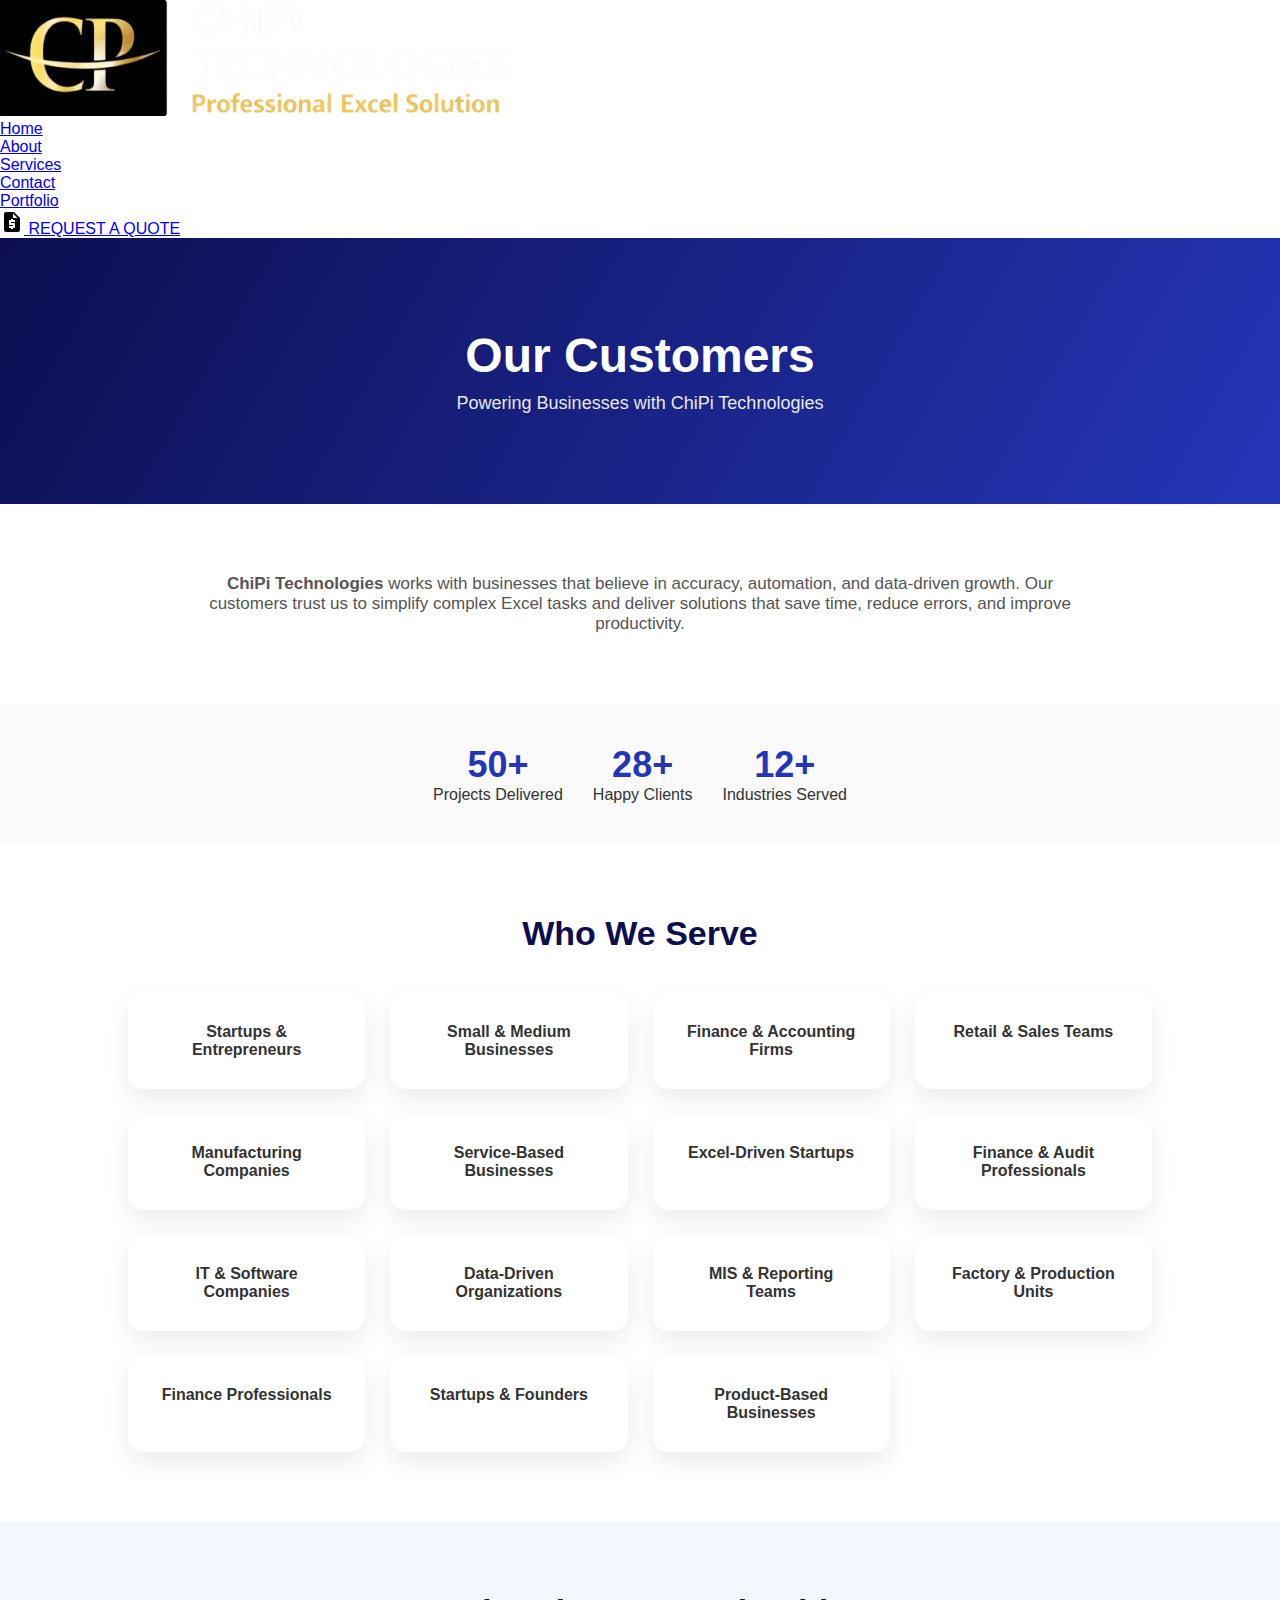
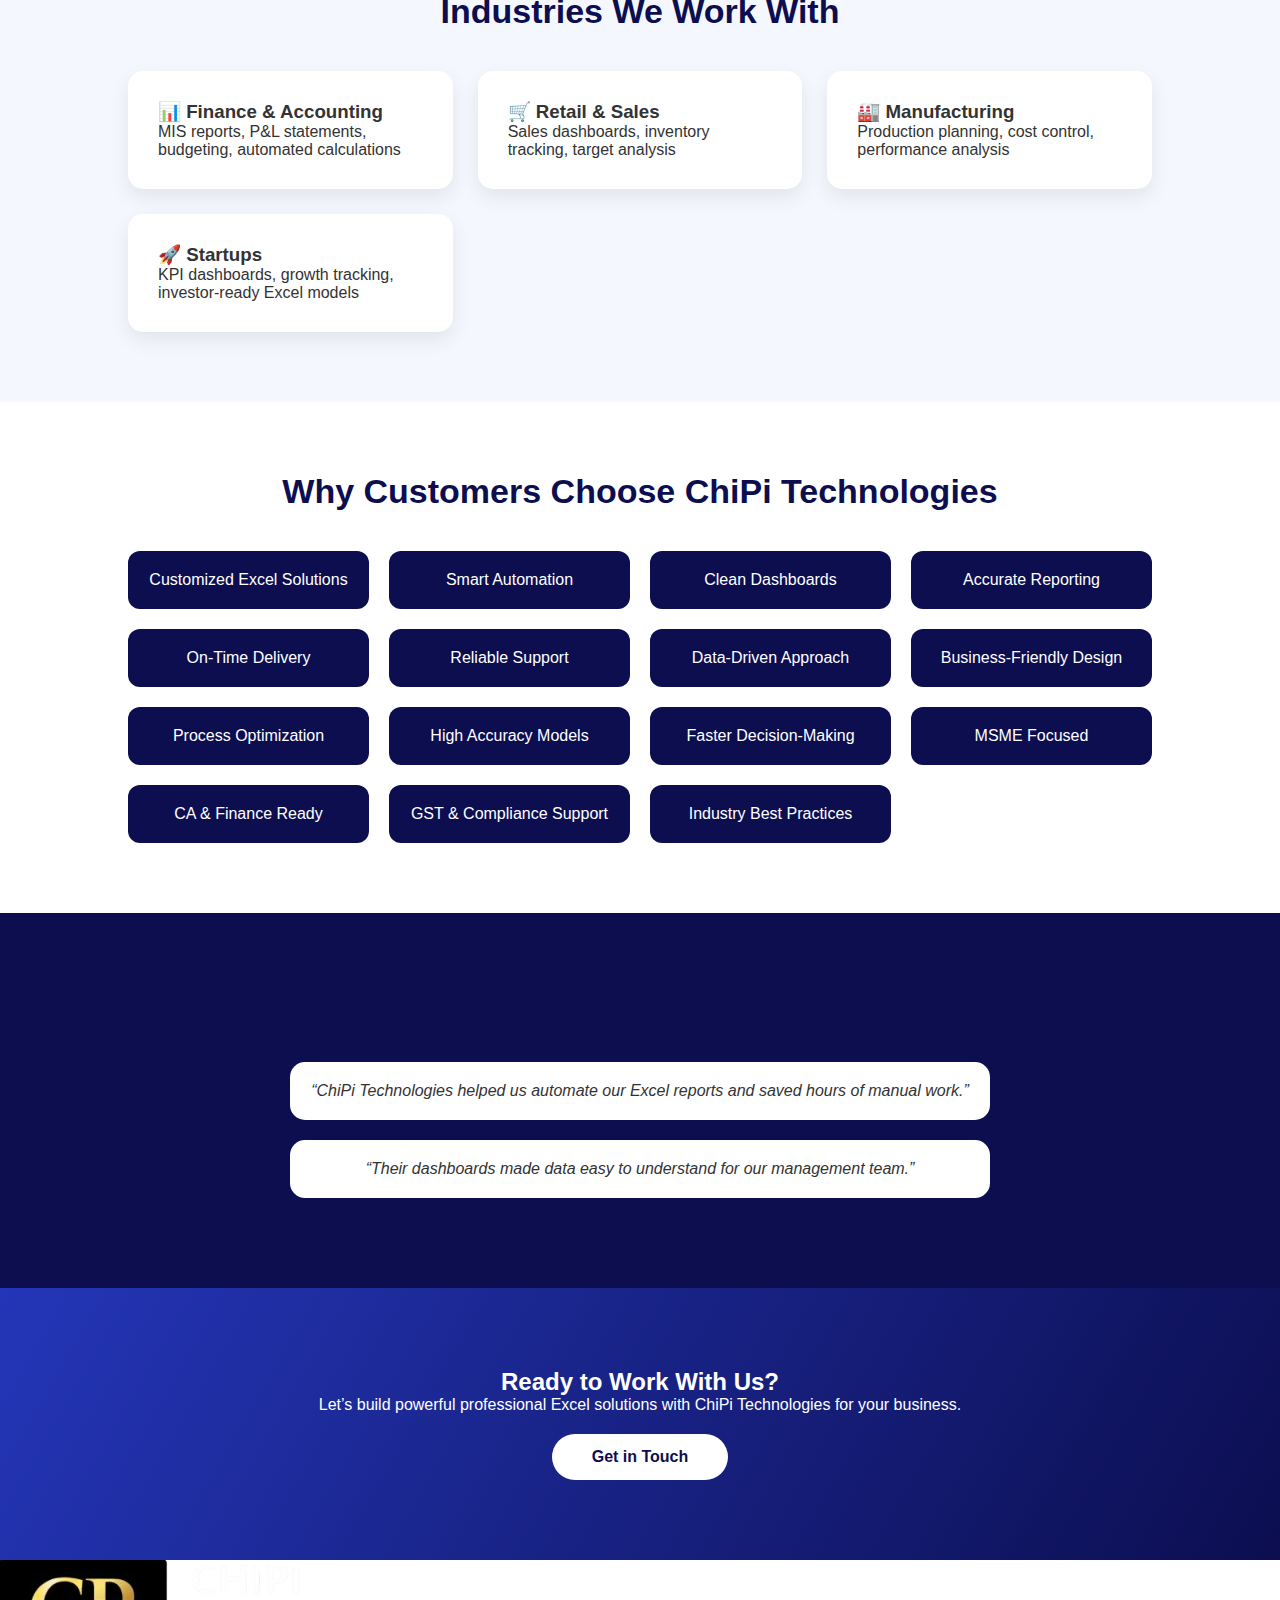
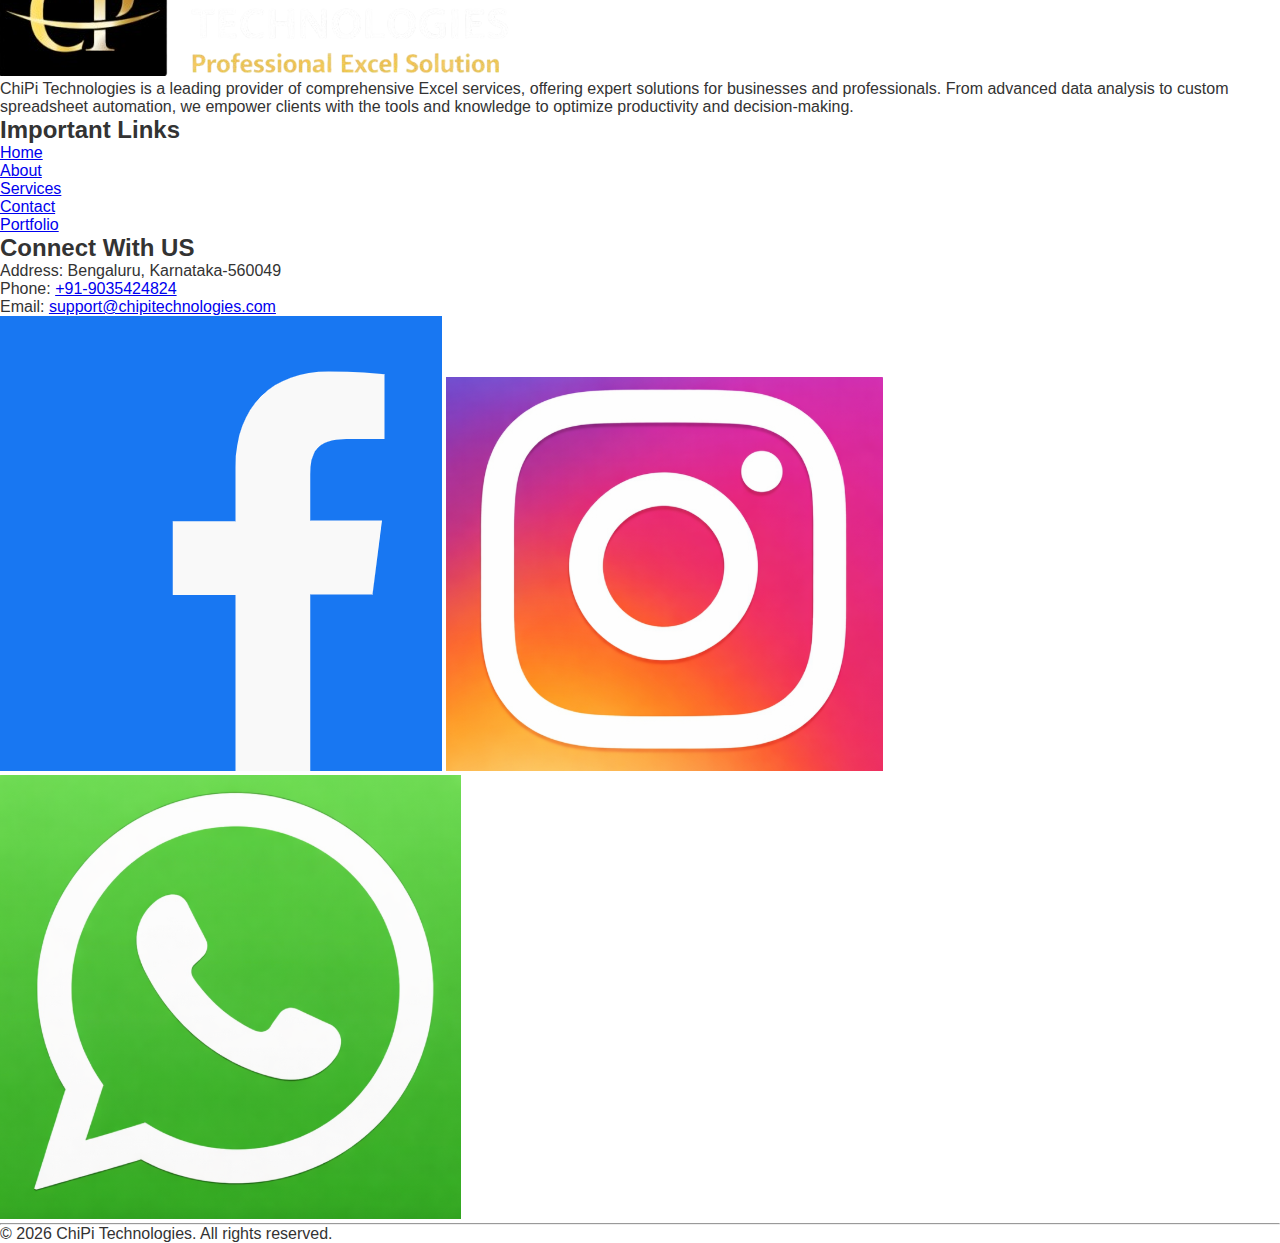
<file: customerPage.html>
<!DOCTYPE html>
<html lang="en">
<head>
  <meta charset="UTF-8">
  <title>Our Customers  Chipi Technologies</title>
  <meta name="viewport" content="width=device-width, initial-scale=1.0">
  <link rel="stylesheet" href="customer.css">
 
</head>
<body>


  
     <div class="container">

    <div class="nav-section">
       <nav class="navbar">
           <div class="logo">
              <a href="index.html"><img src="./logo_pic/ChatGPT_Image_Jan_26__2026__09_40_43_AM__1_-removebg-preview (2).png" alt="chipi togo"></a>
           </div>
        
           <ul>
               <li><a href="index.html">Home</a></li>
               <li><a href="index.html">About</a></li>
               <li><a href="index.html">Services</a></li>
               <li><a href="#Contact">Contact</a></li>
               <li><a href="index.html">Portfolio</a></li>
              
           </ul>  
           <div class="RequestQuote" ><img src="./logo_pic/request_quote.svg" alt="g"><a href="https://forms.gle/CTqQ6TwJAp5HiHjNA" target="_blank"  rel="noopener norefferer"> REQUEST A QUOTE</a></div>
       </nav>
    </div>
  <section class="hero">
    <h1>Our Customers</h1>
    <p>Powering Businesses with ChiPi Technologies</p>
  </section>

  
  <section class="section intro">
    <p>
      <strong>ChiPi Technologies</strong> works with businesses that believe in accuracy,
      automation, and data-driven growth. Our customers trust us to simplify complex Excel
      tasks and deliver solutions that save time, reduce errors, and improve productivity.
    </p>
  </section>

 
  <section class="stats">
    <div class="stat-box">
      <h2>50+</h2>
      <p>Projects Delivered</p>
    </div>
    <div class="stat-box">
      <h2>28+</h2>
      <p>Happy Clients</p>
    </div>
    <div class="stat-box">
      <h2>12+</h2>
      <p>Industries Served</p>
    </div>
  </section>


  <section class="section">
    <h2>Who We Serve</h2>
    <div class="grid">
      <div class="card">Startups & Entrepreneurs</div>
      <div class="card">Small & Medium Businesses</div>
      <div class="card">Finance & Accounting Firms</div>
      <div class="card">Retail & Sales Teams</div>
      <div class="card">Manufacturing Companies</div>
      <div class="card">Service-Based Businesses</div>
       <div class="card">Excel-Driven Startups</div>
      <div class="card">Finance & Audit Professionals</div>
      <div class="card">IT & Software Companies</div>
      <div class="card">Data-Driven Organizations</div>
      <div class="card">MIS & Reporting Teams</div>
      <div class="card">Factory & Production Units</div>
      <div class="card">Finance Professionals</div>
      <div class="card">Startups & Founders</div>
      <div class="card">Product-Based Businesses</div>
    </div>
  </section>

  
  <section class="section bg-light">
    <h2>Industries We Work With</h2>

    <div class="industry-grid">
      <div class="industry-card">
        <h3>📊 Finance & Accounting</h3>
        <p>MIS reports, P&L statements, budgeting, automated calculations</p>
      </div>

      <div class="industry-card">
        <h3>🛒 Retail & Sales</h3>
        <p>Sales dashboards, inventory tracking, target analysis</p>
      </div>

      <div class="industry-card">
        <h3>🏭 Manufacturing</h3>
        <p>Production planning, cost control, performance analysis</p>
      </div>

      <div class="industry-card">
        <h3>🚀 Startups</h3>
        <p>KPI dashboards, growth tracking, investor-ready Excel models</p>
      </div>
    </div>
  </section>


  <section class="section">
    <h2>Why Customers Choose ChiPi Technologies</h2>
    <div class="why-grid">
      <div class="why-card">Customized Excel Solutions</div>
      <div class="why-card">Smart Automation</div>
      <div class="why-card">Clean Dashboards</div>
      <div class="why-card">Accurate Reporting</div>
      <div class="why-card">On-Time Delivery</div>
      <div class="why-card">Reliable Support</div>
      <div class="why-card">Data-Driven Approach</div>
      <div class="why-card">Business-Friendly Design</div>
      <div class="why-card">Process Optimization</div>
      <div class="why-card">High Accuracy Models</div>
      <div class="why-card">Faster Decision-Making</div>
      <div class="why-card">MSME Focused</div>
       <div class="why-card">CA & Finance Ready</div>
      <div class="why-card">GST & Compliance Support</div>
      <div class="why-card">Industry Best Practices</div>
    </div>
  </section>


  <section class="section bg-dark">
    <h2 class="white">What Our Clients Say</h2>

    <div class="testimonial">
      “ChiPi Technologies helped us automate our Excel reports and saved hours of manual work.”
    </div>

    <div class="testimonial">
      “Their dashboards made data easy to understand for our management team.”
    </div>
    
  </section>


  <section class="cta">
    <h2>Ready to Work With Us?</h2>
    <p>Let’s build powerful professional Excel solutions with ChiPi Technologies for your business.</p>
    <a href="https://forms.gle/CTqQ6TwJAp5HiHjNA" target="_blank"  rel="noopener norefferer">Get in Touch</a>
  </section>


  
      <div class="s">
    <section class="footer">
        

        <div class="logos">
          <a href="index.html"><img src="./logo_pic/ChatGPT_Image_Jan_26__2026__09_40_43_AM__1_-removebg-preview (2).png" alt="chipi togo"><br></a>
            <p>ChiPi Technologies is a leading provider of comprehensive Excel services, offering expert solutions for businesses and professionals. From advanced  data analysis to custom spreadsheet automation, we empower clients with the  tools and knowledge to optimize productivity and decision-making. </p>
            <!--<br>
            <div class="facebk-icon"></div>
            <div class="linkdin-icon"></div>
            <div class="google-icon"></div>
            <div class="insta-icon"></div>--->
        </div>

        <div class="about-company">
                <h2>Important Links</h2>
                <p><a href="index.html">Home</a></p>
                <p><a href="index.html">About</a><p>
                <p><a href="index.html">Services</a></p>
                <p><a href="#Contact">Contact</a></p>
                <p><a href="index.html">Portfolio</a></p>
        </div>
       <!--
        <div class="business">
                <h2>Business</h2>
                <p>Project</p>
                <p>Our Team</p>
                <p>Facts</p>
                <p>Customers</p>
        </div>

                     -->

        <div class="contact-sec" id="Contact">
            <h2>Connect With US</h2>
            <p>Address: Bengaluru, Karnataka-560049</p>
            <p>Phone: <a href="tel:+919035424824">+91-9035424824</a></p>
            <p>Email: 
                 <a href="mailto:support@chipitechnologies.com">support@chipitechnologies.com</a>
            </p>
        

       
            <a href="https://www.facebook.com/profile.php?id=61587531790136" target="_blank"><img src="./logo_pic/Screenshot 2026-02-03 155150.png" alt=""></a>
            <a href="https://www.instagram.com/chipitechnologies/?hl=en" target="_blank"><img src="./logo_pic/Screenshot 2026-02-03 155743.png" alt=""></a>
            <a href="https://wa.me/919876543210" target="_blank"><img src="./logo_pic/Screenshot 2026-02-03 155616.png" alt=""></a>
            <!-- <a href="https://www.linkedin.com/in/yourprofile" target="_blank">
            <img src="./logo_pic/Screenshot 2026-02-03 160012.png" width="40" alt="">
            </a>-->
       </div>
    </section>

    <div class="last-footter">
        <hr>
        <p>© 2026 ChiPi Technologies. All rights reserved.</p>
    </div>
    </div>

</body>
</html>
</file>
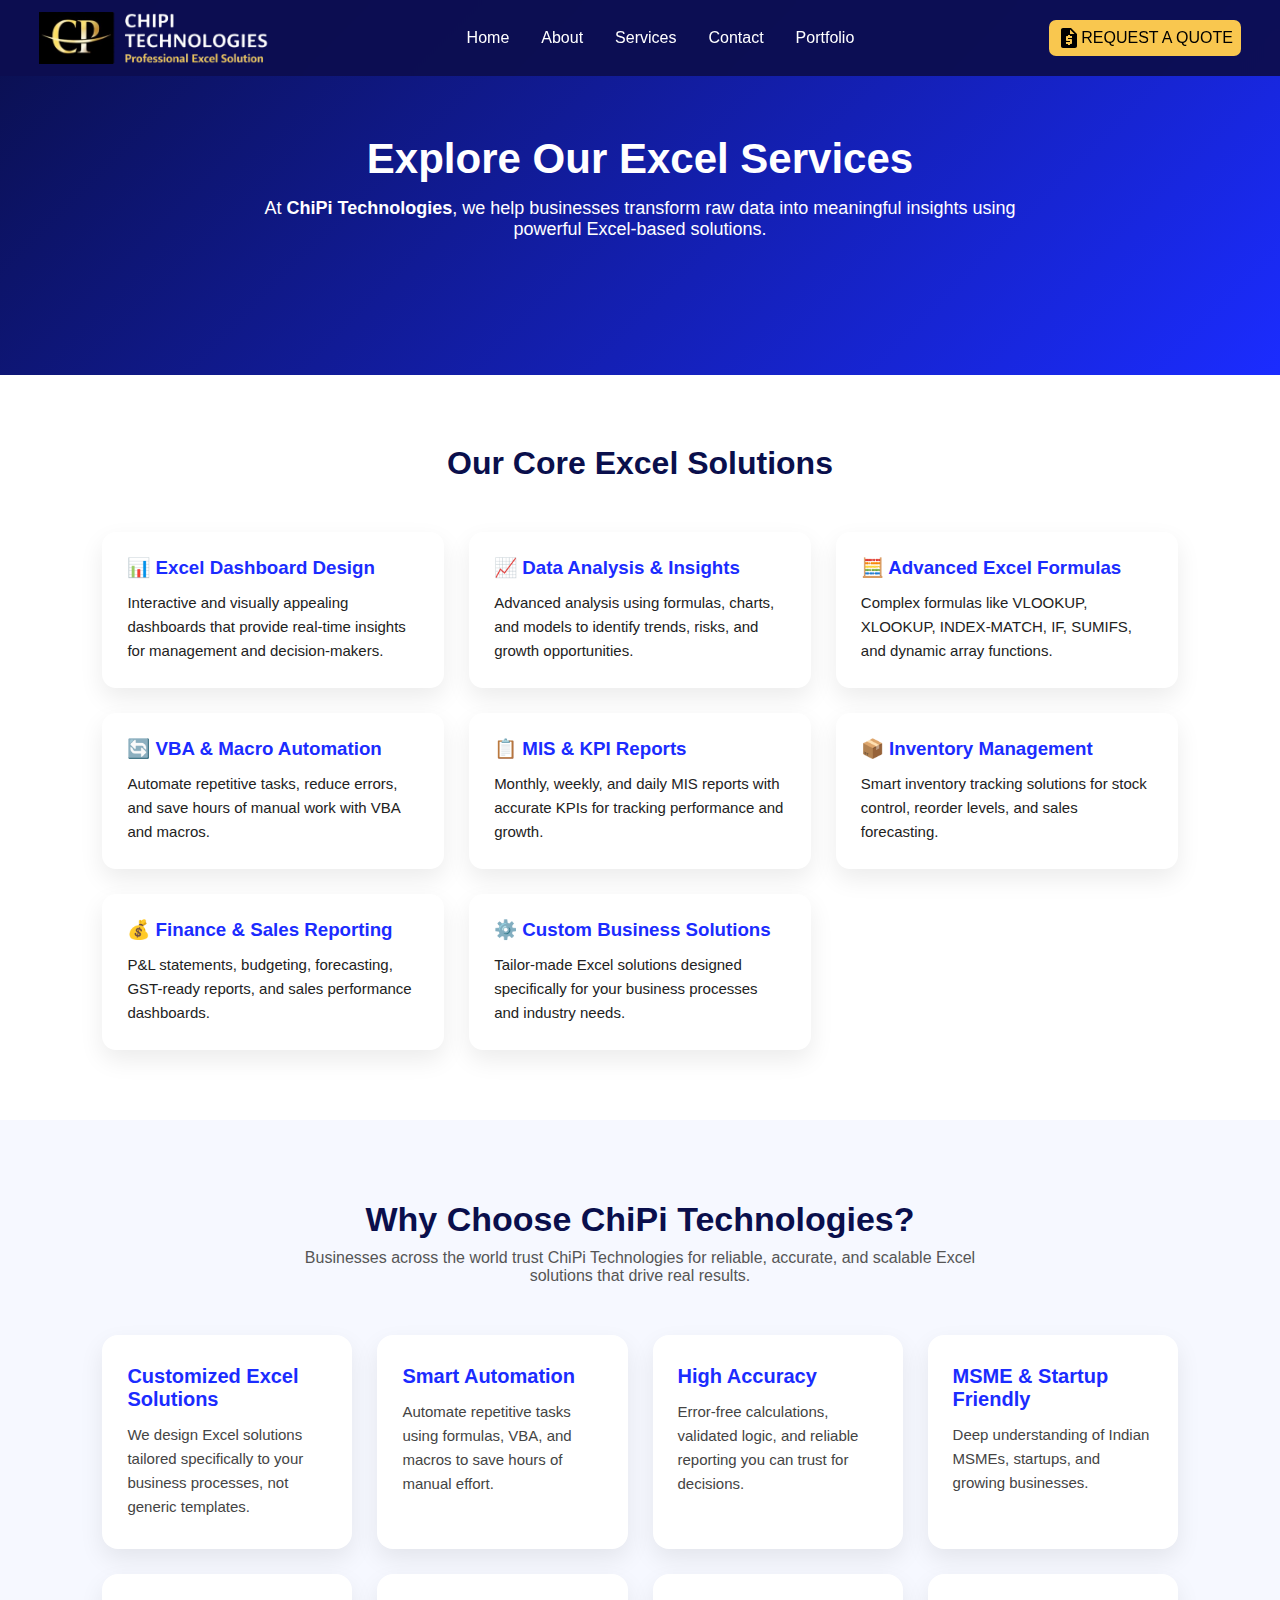
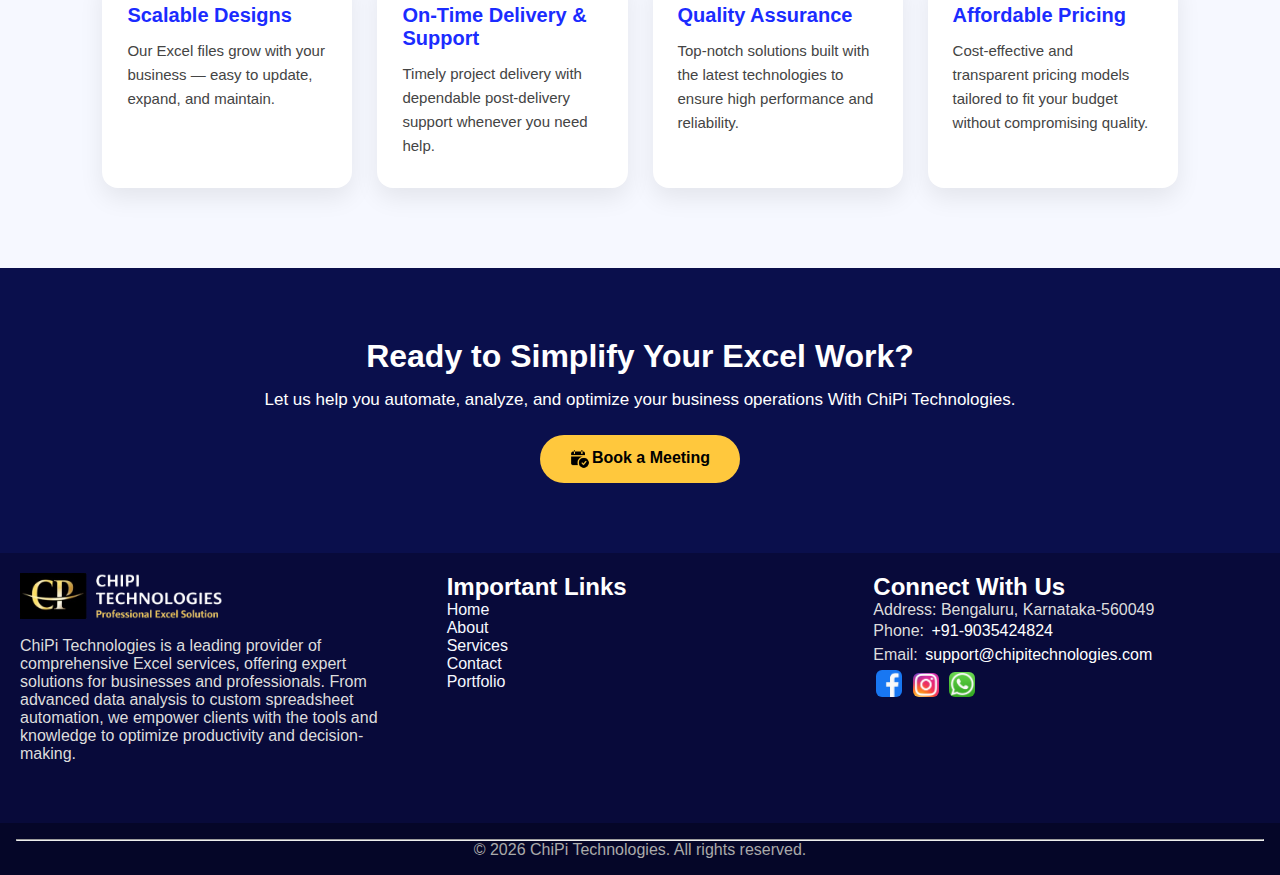
<file: explore.html>
<!DOCTYPE html>
<html lang="en">
<head>
    <meta charset="UTF-8">
    <title>Explore Our Excel Services | ChiPi Technologies</title>
    <meta name="viewport" content="width=device-width, initial-scale=1.0">
    <link rel="stylesheet" href="explore.css">
</head>
<body>

     <div class="container">

    <div class="nav-section">
       <nav class="navbar">
           <div class="logo">
              <a href="index.html"><img src="./logo_pic/ChatGPT_Image_Jan_26__2026__09_40_43_AM__1_-removebg-preview (2).png" alt="chipi togo"></a>
           </div>
        
           <ul>
               <li><a href="index.html">Home</a></li>
               <li><a href="#About">About</a></li>
               <li><a href="#Services">Services</a></li>
               <li><a href="#Contact">Contact</a></li>
               <li><a href="#Portfolio">Portfolio</a></li>
              
           </ul>  
           <div class="RequestQuote" ><img src="./logo_pic/request_quote.svg" alt="g"><a href="https://forms.gle/CTqQ6TwJAp5HiHjNA" target="_blank"  rel="noopener norefferer"> REQUEST A QUOTE</a></div>
       </nav>
    </div>


<section class="hero">
    <h1>Explore Our Excel Services</h1>
    <p>
        At <strong>ChiPi Technologies</strong>, we help businesses transform raw data into
        meaningful insights using powerful Excel-based solutions.
    </p>
</section>

<section class="services">
    <h2>Our Core Excel Solutions</h2>

    <div class="service-grid">
        <div class="card">
            <h3>📊 Excel Dashboard Design</h3>
            <p>
                Interactive and visually appealing dashboards that provide real-time
                insights for management and decision-makers.
            </p>
        </div>

        <div class="card">
            <h3>📈 Data Analysis & Insights</h3>
            <p>
                Advanced analysis using formulas, charts, and models to identify trends,
                risks, and growth opportunities.
            </p>
        </div>

        <div class="card">
            <h3>🧮 Advanced Excel Formulas</h3>
            <p>
                Complex formulas like VLOOKUP, XLOOKUP, INDEX-MATCH, IF, SUMIFS,
                and dynamic array functions.
            </p>
        </div>

        <div class="card">
            <h3>🔄 VBA & Macro Automation</h3>
            <p>
                Automate repetitive tasks, reduce errors, and save hours of manual work
                with VBA and macros.
            </p>
        </div>

        <div class="card">
            <h3>📋 MIS & KPI Reports</h3>
            <p>
                Monthly, weekly, and daily MIS reports with accurate KPIs for tracking
                performance and growth.
            </p>
        </div>

        <div class="card">
            <h3>📦 Inventory Management</h3>
            <p>
                Smart inventory tracking solutions for stock control, reorder levels,
                and sales forecasting.
            </p>
        </div>

        <div class="card">
            <h3>💰 Finance & Sales Reporting</h3>
            <p>
                P&L statements, budgeting, forecasting, GST-ready reports, and
                sales performance dashboards.
            </p>
        </div>

        <div class="card">
            <h3>⚙️ Custom Business Solutions</h3>
            <p>
                Tailor-made Excel solutions designed specifically for your business
                processes and industry needs.
            </p>
        </div>
    </div>
</section>

<section class="why-us">
    <h2>Why Choose ChiPi Technologies?</h2>
    <p class="why-sub">
        Businesses across the world trust ChiPi Technologies for reliable, accurate,
        and scalable Excel solutions that drive real results.
    </p>

    <div class="why-grid">
        <div class="why-card">
            <h3>Customized Excel Solutions</h3>
            <p>
                We design Excel solutions tailored specifically to your business
                processes, not generic templates.
            </p>
        </div>

        <div class="why-card">
            <h3>Smart Automation</h3>
            <p>
                Automate repetitive tasks using formulas, VBA, and macros to save
                hours of manual effort.
            </p>
        </div>

        <div class="why-card">
            <h3>High Accuracy</h3>
            <p>
                Error-free calculations, validated logic, and reliable reporting
                you can trust for decisions.
            </p>
        </div>

        <div class="why-card">
            <h3>MSME & Startup Friendly</h3>
            <p>
                Deep understanding of Indian MSMEs, startups, and growing
                businesses.
            </p>
        </div>

        <div class="why-card">
            <h3>Scalable Designs</h3>
            <p>
                Our Excel files grow with your business — easy to update, expand,
                and maintain.
            </p>
        </div>

        <div class="why-card">
            <h3>On-Time Delivery & Support</h3>
            <p>
                Timely project delivery with dependable post-delivery support
                whenever you need help.
            </p>
        </div>
          <div class="why-card">
              <h3>Quality Assurance</h3>
             <p>
                Top-notch solutions built with the latest technologies to ensure 
                high performance and reliability.
              </p>
           </div>

               <div class="why-card">
                 <h3>Affordable Pricing</h3>
                   <p>
                     Cost-effective and transparent pricing models tailored to fit 
                     your budget without compromising quality.
                     </p>
                </div>

    </div>
</section>


<section class="cta">
    <h2>Ready to Simplify Your Excel Work?</h2>
    <p>
        Let us help you automate, analyze, and optimize your business operations
        With ChiPi Technologies.
    </p>
    <a href="https://forms.gle/CTqQ6TwJAp5HiHjNA" target="_blank"  rel="noopener norefferer" class="btn"><img src="./logo_pic/calendar_16747470.png" alt=""> Book a Meeting</a>
</section>

    
      <div class="s">
    <section class="footer">
        

        <div class="logos">
          <a href="index.html"><img src="./logo_pic/ChatGPT_Image_Jan_26__2026__09_40_43_AM__1_-removebg-preview (2).png" alt="chipi togo"><br></a>
            <p>ChiPi Technologies is a leading provider of comprehensive Excel services, offering expert solutions for businesses and professionals. From advanced  data analysis to custom spreadsheet automation, we empower clients with the  tools and knowledge to optimize productivity and decision-making. </p>
            <!--<br>
            <div class="facebk-icon"></div>
            <div class="linkdin-icon"></div>
            <div class="google-icon"></div>
            <div class="insta-icon"></div>--->
        </div>

        <div class="about-company">
                <h2>Important Links</h2>
                <p><a href="index.html">Home</a></p>
                <p><a href="#About">About</a><p>
                <p><a href="#Service">Services</a></p>
                <p><a href="#contact">Contact</a></p>
                <p><a href="#Portfolio">Portfolio</a></p>
        </div>
       <!--
        <div class="business">
                <h2>Business</h2>
                <p>Project</p>
                <p>Our Team</p>
                <p>Facts</p>
                <p>Customers</p>
        </div>

                     -->

        <div class="contact-sec" id="Contact">
            <h2>Connect With Us</h2>
            <p>Address: Bengaluru, Karnataka-560049</p>
            <p>Phone: <a href="tel:+919035424824">+91-9035424824</a></p>
            <p>Email: 
                 <a href="mailto:support@chipitechnologies.com">support@chipitechnologies.com</a>
            </p>
        

       
            <a href="https://www.facebook.com/profile.php?id=61587531790136" target="_blank"><img src="./logo_pic/Screenshot 2026-02-03 155150.png" alt=""></a>
            <a href="https://www.instagram.com/chipitechnologies/?hl=en" target="_blank"><img src="./logo_pic/Screenshot 2026-02-03 155743.png" alt=""></a>
            <a href="https://wa.me/919876543210" target="_blank"><img src="./logo_pic/Screenshot 2026-02-03 155616.png" alt=""></a>
             <!-- <a href="https://www.linkedin.com/in/yourprofile" target="_blank">
            <img src="./logo_pic/Screenshot 2026-02-03 160012.png" width="40" alt="">
            </a>-->
       </div>
    </section>

    <div class="last-footter">
        <hr>
        <p>© 2026 ChiPi Technologies. All rights reserved.</p>
    </div>
    </div>


</body>
</html>
</file>
<file: customer.css>
*{
  margin:0;
  padding:0;
  box-sizing:border-box;
  font-family: "Segoe UI", Arial, sans-serif;
}

body{
  color:#333;
  background:#fff;
}


.hero{
  background: linear-gradient(120deg,#0c0e50,#2436b8);
  color:white;
  text-align:center;
  padding:90px 20px;
}

.hero h1{
  font-size:48px;
  margin-bottom:10px;
}

.hero p{
  font-size:18px;
  opacity:0.9;
}


.section{
  padding:70px 10%;
}

.section h2{
  text-align:center;
  font-size:34px;
  margin-bottom:40px;
  color:#0c0e50;
}

.bg-light{
  background:#f5f7ff;
}

.bg-dark{
  background:#0c0e50;
}

.white{
  color:white;
}


.intro p{
  max-width:900px;
  margin:auto;
  font-size:17px;
  text-align:center;
  color:#555;
}


.stats{
  display:flex;
  justify-content:center;
  gap:30px;
  padding:40px 10%;
  background:#fafafa;
}

.stat-box{
  text-align:center;
}

.stat-box h2{
  color:#2436b8;
  font-size:36px;
}


.grid{
  display:grid;
  grid-template-columns:repeat(auto-fit,minmax(220px,1fr));
  gap:25px;
}

.card{
  background:white;
  padding:30px;
  text-align:center;
  border-radius:15px;
  box-shadow:0 10px 25px rgba(0,0,0,0.08);
  transition:0.3s;
  font-weight:600;
}

.card:hover{
  transform:translateY(-10px);
  background:#2436b8;
  color:white;
}


.industry-grid{
  display:grid;
  grid-template-columns:repeat(auto-fit,minmax(250px,1fr));
  gap:25px;
}

.industry-card{
  background:white;
  padding:30px;
  border-radius:15px;
  transition:0.3s;
  box-shadow:0 8px 20px rgba(0,0,0,0.08);
}

.industry-card:hover{
  transform:scale(1.05);
  background:#eef1ff;
}


.why-grid{
  display:grid;
  grid-template-columns:repeat(auto-fit,minmax(200px,1fr));
  gap:20px;
}

.why-card{
  background:#0c0e50;
  color:white;
  padding:20px;
  border-radius:12px;
  text-align:center;
  transition:0.3s;
}

.why-card:hover{
  background:#2436b8;
  transform:translateY(-8px);
}


.testimonial{
  background:white;
  padding:20px;
  max-width:700px;
  margin:20px auto;
  border-radius:15px;
  font-style:italic;
  text-align:center;
}


.cta{
  background:linear-gradient(120deg,#2436b8,#0c0e50);
  color:white;
  text-align:center;
  padding:80px 20px;
}

.cta a{
  display:inline-block;
  margin-top:20px;
  padding:14px 40px;
  background:white;
  color:#0c0e50;
  text-decoration:none;
  border-radius:30px;
  font-weight:bold;
  transition:0.3s;
}

.cta a:hover{
  background:#ffd700;
}
</file>
<file: explore.css>
*{
    margin:0;
    padding:0;
    box-sizing:border-box;
    font-family: Arial, Helvetica, sans-serif;
}

body{
    background:#f7f9fc;
    color:#222;
}



.nav-section{
    position:fixed;
    top:0;
    width:100%;
    background:rgba(12,14,80,0.96);
    backdrop-filter:blur(6px);
    z-index:999;
}

.navbar{
    max-width:1250px;
    margin:auto;
    padding:12px 24px;
    display:flex;
    align-items:center;
    justify-content:space-between;
}
img{
    max-width:100%;
    display:block;
}

.logo img{
    height:52px;
    transition:transform .3s ease;
}

.logo img:hover{
    transform:scale(1.05);
}

.navbar ul{
    list-style:none;
    display:flex;
    gap:32px;
  
}

.navbar ul li a{
    color:#fff;
    font-weight:500;
    position:relative;
    padding:4px 0;
    text-decoration: none;
}


.navbar ul li a:hover{
    color:#f9c74f;
}

.RequestQuote{
    background:#f9c74f;
    color:#000;
    padding:6px 8px;
    display: inline flex;
    border-radius:7px;
    font-weight:500;
    cursor:pointer;
    transition:all .35s ease;
   
}


.RequestQuote a{
    text-decoration: none;
    color: black;
    display: flex;
    align-items: center;    
}

.RequestQuote:hover{
    background:#ffd86b;
    transform:translateY(-2px);
    box-shadow:0 10px 25px rgba(0,0,0,.25);
}


.hero{
    text-align:center;
    padding:135px 20px;
    background:linear-gradient(135deg,#0a0f4c,#1b2cff);
    color:#fff;
}

.hero h1{
    font-size:42px;
    margin-bottom:15px;
}

.hero p{
    font-size:18px;
    max-width:800px;
    margin:auto;
}


.services{
    padding:70px 8%;
    background:#fff;
}

.services h2{
    text-align:center;
    font-size:32px;
    margin-bottom:50px;
    color:#0a0f4c;
}

.service-grid{
    display:grid;
    grid-template-columns: repeat(auto-fit, minmax(260px,1fr));
    gap:25px;
}

.card{
    background:#fff;
    padding:25px;
    border-radius:14px;
    box-shadow:0 10px 25px rgba(0,0,0,0.08);
    transition:all 0.3s ease;
}

.card:hover{
    transform:translateY(-8px);
    box-shadow:0 15px 35px rgba(2, 6, 250, 0.15);
}

.card h3{
    margin-bottom:12px;
    color:#1b2cff;
}

.card p{
    font-size:15px;
    line-height:1.6;
}
.why-us{
    padding:80px 8%;
    background:#f6f8ff;
    text-align:center;
}

.why-us h2{
    font-size:34px;
    color:#0a0f4c;
    margin-bottom:10px;
}

.why-sub{
    max-width:700px;
    margin:0 auto 50px;
    font-size:16px;
    color:#555;
}

.why-grid{
    display:grid;
    grid-template-columns:repeat(auto-fit, minmax(250px,1fr));
    gap:25px;
}

.why-card{
    background:#ffffff;
    padding:30px 25px;
    border-radius:16px;
    box-shadow:0 10px 25px rgba(0,0,0,0.08);
    transition:all 0.3s ease;
    text-align:left;
    position:relative;
    overflow:hidden;
}




.why-card:hover{
    transform:translateY(-10px);
    box-shadow:0 18px 40px rgba(0,0,0,0.15);
}

.why-card h3{
    font-size:20px;
    color:#1b2cff;
    margin-bottom:12px;
}

.why-card p{
    font-size:15px;
    line-height:1.6;
    color:#444;
}



.cta{
    text-align:center;
    padding:70px 20px;
    background:#0a0f4c;
    color:#fff;
}

.cta h2{
    font-size:32px;
    margin-bottom:15px;
}

.cta p{
    font-size:17px;
    margin-bottom:25px;
}

.btn{
    display:inline-block;
    padding:14px 30px;
    background:#ffc83d;
    color:#000;
    border-radius:30px;
    text-decoration:none;
    font-weight:bold;
    transition:0.3s;
}

.btn:hover{
    background:#ffb703;
}
.cta img {
    height: 20px;
    margin-right: 2px;
   
}
.cta a{
display: inline-flex;
}

.footer{
    background:#080a3a;
    color:#ddd;
    padding:20px 20px;
    display:grid;
    grid-template-columns:repeat(auto-fit,minmax(260px,1fr));
    gap:40px;
}

.footer h2{
    color:#fff;
}

.footer p a:hover{
    color:#f9c74f;
}

.last-footter{
    background:#050628;
    color:#aaa;
    text-align:center;
    padding:16px;
}
.logos img{
    height: 20%;
}
.about-company a{
   color: #f6f8ff;
   text-decoration: none;
}
.contact-sec a{
    color: white;
    text-decoration: none;
}


/* =========================
   RESPONSIVE STYLES
   ========================= */

/* Large tablets & small laptops */
@media (max-width: 1024px){

  .navbar{
    padding:12px 16px;
  }

  .navbar ul{
    gap:20px;
  }

  .hero h1{
    font-size:36px;
  }

  .services,
  .why-us{
    padding:60px 6%;
  }
}

/* Tablets */
@media (max-width: 768px){

  .navbar{
    flex-wrap:wrap;
  }

  .navbar ul{
    width:100%;
    justify-content:start;
    margin-top:12px;
    gap:18px;
  }

  .RequestQuote{
    margin-top:10px;
  }

  .hero{
    padding:110px 18px;
    
  }

  .hero h1{
    font-size:32px;
    margin-top: 80px;
  }

  .hero p{
    font-size:16px;
  }

  .services h2,
  .why-us h2,
  .cta h2{
    font-size:28px;
  }

  .why-sub{
    font-size:15px;
  }
}


.contact-sec img{
    width:26px;
   border-radius: 6px;
}
.contact-sec a{
    display: inline-flex;
   padding: 3px;
}



/* Mobile devices */
@media (max-width: 480px){

  .logo img{
    height:44px;
  }

  .navbar ul{
    flex-direction:column;
    gap:14px;
    text-align:start;
  }

  .hero{
    padding:95px 16px;
  }
  .hero{
    margin-top: 190px;
  }

  .hero h1{
    font-size:26px;
  }

  .hero p{
    font-size:15px;
  }

  .services,
  .why-us{
    padding:50px 5%;
  }

  .service-grid,
  .why-grid{
    grid-template-columns:1fr;
  }

  .card,
  .why-card{
    padding:22px;
  }

  .cta{
    padding:55px 16px;
  }

  .cta p{
    font-size:15px;
  }

  .btn{
    padding:12px 26px;
    font-size:15px;
  }

  .footer{
    grid-template-columns:1fr;
    text-align:center;
  }
}
</file>
